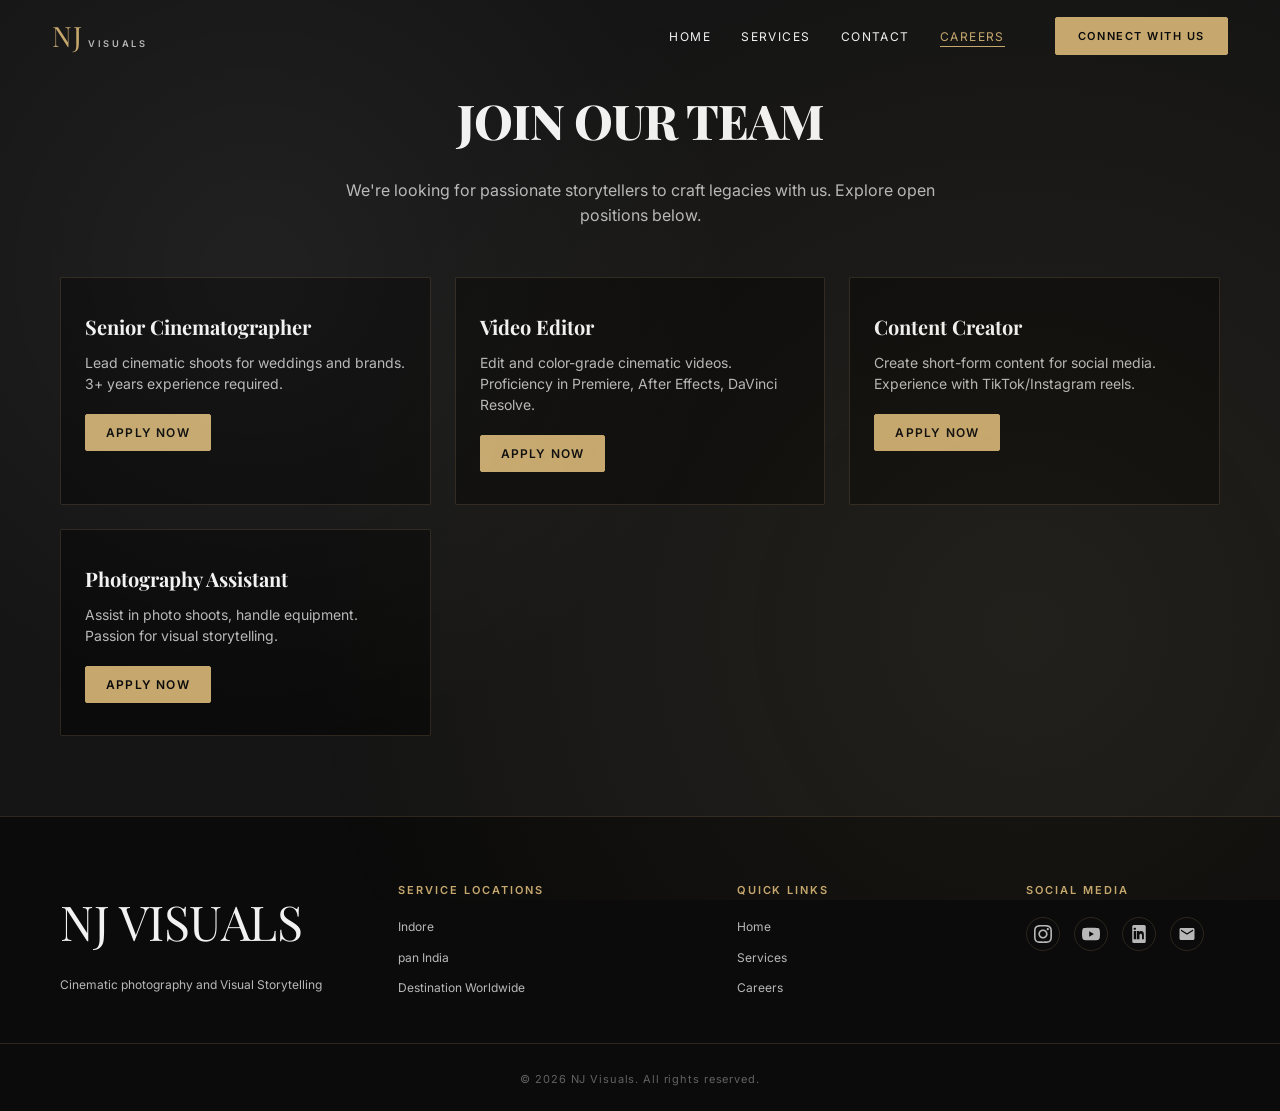
<file: careers.html>
<!DOCTYPE html>
<html lang="en">
<head>
  <meta charset="UTF-8"/>
  <meta name="viewport" content="width=device-width, initial-scale=1.0"/>
  <title>Careers — NJ Visuals</title>
  <meta name="description" content="Join NJ Visuals team. Explore career opportunities in cinematography and visual storytelling."/>
  <link rel="preconnect" href="https://fonts.googleapis.com"/>
  <link rel="preconnect" href="https://fonts.gstatic.com" crossorigin/>
  <link href="https://fonts.googleapis.com/css2?family=Playfair+Display:ital,wght@0,400;0,600;0,700;0,800;0,900;1,400&family=Inter:wght@300;400;500;600&display=swap" rel="stylesheet"/>
  <link rel="stylesheet" href="style.css"/>
</head>
<body>

  <!-- ================================================
       NAVBAR
  ================================================ -->
  <nav class="navbar" id="navbar">
    <a href="index.html" class="nav-logo">
      <span class="logo-nj">NJ</span><span class="logo-tag">VISUALS</span>
    </a>
    <ul class="nav-links">
      <li><a href="index.html#home"      class="nav-link">Home</a></li>
      <li><a href="index.html#method"    class="nav-link">Services</a></li>
      <li><a href="index.html#contact"   class="nav-link">Contact</a></li>
      <li><a href="careers.html"         class="nav-link active">Careers</a></li>
    </ul>
    <a href="index.html#contact" class="btn-nav-cta">Connect with Us</a>
    <button class="hamburger" id="hamburger" aria-label="Toggle menu" aria-expanded="false">
      <span></span><span></span><span></span>
    </button>
  </nav>

  <!-- Mobile drawer -->
  <div class="mobile-nav" id="mobileNav">
    <ul>
      <li><a href="index.html#home"      class="nav-link">Home</a></li>
      <li><a href="index.html#method"    class="nav-link">Services</a></li>
      <li><a href="index.html#contact"   class="nav-link">Contact</a></li>
      <li><a href="careers.html"         class="nav-link">Careers</a></li>
    </ul>
    <a href="index.html#contact" class="btn-primary">Connect with Us</a>
  </div>

  <!-- ================================================
       CAREERS PAGE
  ================================================ -->
  <section class="careers-section">
    <div class="careers-wrap">
      <h1 class="careers-heading">JOIN OUR TEAM</h1>
      <p class="careers-intro">We're looking for passionate storytellers to craft legacies with us. Explore open positions below.</p>

      <div class="jobs-list">
        <!-- Job 1 -->
        <div class="job-card">
          <h3 class="job-title">Senior Cinematographer</h3>
          <p class="job-desc">Lead cinematic shoots for weddings and brands. 3+ years experience required.</p>
          <button class="btn-job-apply" data-job="Senior Cinematographer">Apply Now</button>
        </div>
        <!-- Job 2 -->
        <div class="job-card">
          <h3 class="job-title">Video Editor</h3>
          <p class="job-desc">Edit and color-grade cinematic videos. Proficiency in Premiere, After Effects, DaVinci Resolve.</p>
          <button class="btn-job-apply" data-job="Video Editor">Apply Now</button>
        </div>
        <!-- Job 3 -->
        <div class="job-card">
          <h3 class="job-title">Content Creator</h3>
          <p class="job-desc">Create short-form content for social media. Experience with TikTok/Instagram reels.</p>
          <button class="btn-job-apply" data-job="Content Creator">Apply Now</button>
        </div>
        <!-- Job 4 -->
        <div class="job-card">
          <h3 class="job-title">Photography Assistant</h3>
          <p class="job-desc">Assist in photo shoots, handle equipment. Passion for visual storytelling.</p>
          <button class="btn-job-apply" data-job="Photography Assistant">Apply Now</button>
        </div>
      </div>
    </div>
  </section>

  

  <!-- ================================================
       APPLICATION MODAL
       IDs match backend.js initApplicationModal()
  ================================================ -->
  <div class="apply-modal" id="applyModal" hidden>
    <div class="apply-modal-bg" id="applyModalBg"></div>
    <div class="apply-modal-box">
      <button class="apply-modal-close" id="applyModalClose" aria-label="Close">
        <svg viewBox="0 0 24 24" fill="none" stroke="currentColor" stroke-width="2" width="22" height="22">
          <line x1="18" y1="6" x2="6" y2="18"/><line x1="6" y1="6" x2="18" y2="18"/>
        </svg>
      </button>
      <div class="apply-modal-body">
        <h2>Apply for <span id="jobTitle"></span></h2>

        <form id="applyForm" novalidate>
          <div class="form-group">
            <label for="appFullName">Full Name *</label>
            <input type="text" id="appFullName" name="fullName" required placeholder="Your full name"/>
          </div>
          <div class="form-group">
            <label for="appEmail">Email *</label>
            <input type="email" id="appEmail" name="email" required placeholder="you@email.com"/>
          </div>
          <div class="form-group">
            <label for="appPhone">Phone Number *</label>
            <input type="tel" id="appPhone" name="phone" required placeholder="+91 12345 67890"/>
          </div>
          <div class="form-group">
            <label for="appResume">Resume (optional — PDF/DOC)</label>
            <!-- File can't be sent to Apps Script; we send the filename only -->
            <input type="file" id="appResume" name="resume" accept=".pdf,.doc,.docx"/>
          </div>
          <div class="form-group">
            <label>Do you have camera setup? *</label>
            <div class="radio-group">
              <label><input type="radio" name="appCamera" value="Yes"/> Yes, I have</label>
              <label><input type="radio" name="appCamera" value="No"/>  No, I don't have</label>
            </div>
          </div>

          <!-- Feedback message shown here -->
          <div id="applyFeedback" class="booking-feedback" aria-live="polite"></div>

          <button type="submit" class="btn-submit">Submit Application</button>
        </form>

        <div id="thankYou" class="thank-you" hidden>
          <h3>Thank you for applying!</h3>
          <p>We'll review your application and get back to you soon.</p>
        </div>
      </div>
    </div>
  </div>
  
  <!-- ================================================
       FOOTER
  ================================================ -->
  <footer class="footer" id="footer">
    <div class="footer-inner">

      <!-- Brand -->
      <div class="footer-brand">
        <div class="footer-logo">NJ VISUALS</div>
        <p class="footer-tagline">
          Cinematic photography and  Visual Storytelling
        </p>
      </div>

      <!-- Service Locations -->
      <div class="footer-col">
        <h4 class="footer-h">Service Locations</h4>
        <ul class="footer-list">
          <li>Indore</li>
          <li>pan India</li>
          <li>Destination Worldwide</li>
        </ul>
      </div>

      <!-- Quick Links -->
      <div class="footer-col">
        <h4 class="footer-h">Quick Links</h4>
        <ul class="footer-list">
          <li><a href="#home">Home</a></li>
          <li><a href="#method">Services</a></li>
          <li><a href="Careers.html">Careers</a></li>
        </ul>
      </div>

      <!-- Social -->
      <div class="footer-col">
        <h4 class="footer-h">Social Media</h4>
        <div class="footer-socials">
          <a href="https://www.instagram.com/njvisualstudio?igsh=MTd2dzh4eDl2NDM3dQ==" aria-label="Instagram" target="_blank" rel="noopener noreferrer">
            <svg viewBox="0 0 24 24" fill="currentColor" width="18" height="18"><path d="M12 2.163c3.204 0 3.584.012 4.85.07 3.252.148 4.771 1.691 4.919 4.919.058 1.265.069 1.645.069 4.849 0 3.205-.012 3.584-.069 4.849-.149 3.225-1.664 4.771-4.919 4.919-1.266.058-1.644.07-4.85.07-3.204 0-3.584-.012-4.849-.07-3.26-.149-4.771-1.699-4.919-4.92-.058-1.265-.07-1.644-.07-4.849 0-3.204.013-3.583.07-4.849.149-3.227 1.664-4.771 4.919-4.919 1.266-.057 1.645-.069 4.849-.069zm0-2.163c-3.259 0-3.667.014-4.947.072-4.358.2-6.78 2.618-6.98 6.98-.059 1.281-.073 1.689-.073 4.948 0 3.259.014 3.668.072 4.948.2 4.358 2.618 6.78 6.98 6.98 1.281.058 1.689.072 4.948.072 3.259 0 3.668-.014 4.948-.072 4.354-.2 6.782-2.618 6.979-6.98.059-1.28.073-1.689.073-4.948 0-3.259-.014-3.667-.072-4.947-.196-4.354-2.617-6.78-6.979-6.98-1.281-.059-1.69-.073-4.949-.073zm0 5.838c-3.403 0-6.162 2.759-6.162 6.162s2.759 6.163 6.162 6.163 6.162-2.759 6.162-6.163c0-3.403-2.759-6.162-6.162-6.162zm0 10.162c-2.209 0-4-1.79-4-4 0-2.209 1.791-4 4-4s4 1.791 4 4c0 2.21-1.791 4-4 4zm6.406-11.845c-.796 0-1.441.645-1.441 1.44s.645 1.44 1.441 1.44c.795 0 1.439-.645 1.439-1.44s-.644-1.44-1.439-1.44z"/></svg>
          </a>
          <a href="https://www.youtube.com/@njvishualstudio" aria-label="YouTube" target="_blank" rel="noopener noreferrer">
            <svg viewBox="0 0 24 24" fill="currentColor" width="18" height="18"><path d="M23.495 6.205a3.007 3.007 0 0 0-2.088-2.088c-1.87-.501-9.396-.501-9.396-.501s-7.507-.01-9.396.501A3.007 3.007 0 0 0 .527 6.205a31.247 31.247 0 0 0-.522 5.805 31.247 31.247 0 0 0 .522 5.783 3.007 3.007 0 0 0 2.088 2.088c1.868.502 9.396.502 9.396.502s7.506 0 9.396-.502a3.007 3.007 0 0 0 2.088-2.088 31.247 31.247 0 0 0 .5-5.783 31.247 31.247 0 0 0-.5-5.805zM9.609 15.601V8.408l6.264 3.602z"/></svg>
          </a>
          <a href="#" aria-label="linkedin">
            <svg viewBox="0 0 24 24" fill="currentColor" width="18" height="18"><path d = "M19 0H5a2 2 0 0 0-2 2v20a2 2 0 0 0 2 2h14a2 2 0 0 0 2-2V2a2 2 0 0 0-2-2zM8 19H5V8h3v11zM6.5 6.7c-1 0-1.8-.7-1.8-1.6 0-.9.8-1.6 1.8-1.6.9 0 1.6.7 1.6 1.6 0 .9-.7 1.6-1.6 1.6zM19 19h-3v-5.3c0-1.3-.6-2.1-1.7-2.1-1 0-1.7.8-1.7 2v5.4H9V8h3v1.4c.4-.7 1.3-1.5 2.8-1.5 2.1 0 3.7 1.4 3.7 4.3V19z"/></svg>
          </a>
          <a href="https://mail.google.com/mail/?view=cm&fs=1&to=hello.njvisuals@gmail.com" aria-label="Email" target="_blank" rel="noopener noreferrer">
            <svg viewBox="0 0 24 24" fill="currentColor" width="18" height="18"><path d="M20 4H4c-1.1 0-1.99.9-1.99 2L2 18c0 1.1.9 2 2 2h16c1.1 0 2-.9 2-2V6c0-1.1-.9-2-2-2zm0 4l-8 5-8-5V6l8 5 8-5v2z" fill="currentColor"/></svg>
          </a>
        </div>
      </div>

    </div>

    <div class="footer-bottom">
      <span class="footer-copy">© <span id="footerYear"></span> NJ Visuals. All rights reserved.</span>
    </div>
  </footer>


  <!-- backend.js handles everything: navbar, cursor, footer year, AND the apply modal -->
  <script src="backend.js"></script>

</body>
</html>
</file>
<file: style.css>
/* ============================================================
   NJ VISUALS — style.css  |  Exact design replica
   ============================================================ */

@import url('https://fonts.googleapis.com/css2?family=Playfair+Display:ital,wght@0,400;0,600;0,700;0,800;0,900;1,400&family=Inter:wght@300;400;500;600&display=swap');

/* ── Variables ── */
:root {
  --bg:         #0B0B0B;
  --bg2:        #151515;
  --bg3:        #111111;
  --light:      #F5F0E8;   /* legacy section bg */
  --text:       #F2F2F2;
  --text-dim:   #B8B8B8;
  --text-dark:  #1a1a1a;   /* text on light bg */
  --gold:       #C6A86E;
  --gold-h:     #D8BB82;
  --gold-dim:   rgba(198,168,110,.20);
  --border:     rgba(198,168,110,.18);

  --fh:  'Playfair Display', Georgia, serif;
  --fb:  'Inter', system-ui, sans-serif;

  --nav-h: 72px;
  --r:     2px;
  --ease:  .38s cubic-bezier(.25,.46,.45,.94);
  --mw:    1300px;

  /* Glass system */
--glass-bg: rgba(255,255,255,0.04);
--glass-border: rgba(255,255,255,0.08);
--glass-blur: blur(18px);
--glass-highlight: rgba(255,255,255,0.06);

/* MOTION SYSTEM */
--ease-out: cubic-bezier(.22,1,.36,1);
--ease-smooth: cubic-bezier(.25,.46,.45,.94);
--ease-bounce: cubic-bezier(.34,1.56,.64,1);

--dur-fast: 180ms;
--dur-med: 320ms;
--dur-slow: 600ms;

}

/* ── Reset ── */
*,*::before,*::after{box-sizing:border-box;margin:0;padding:0}
html{scroll-behavior:smooth}
body{
  background:var(--bg);
  color:var(--text);
  font-family:var(--fb);
  font-size:15px;
  font-weight:400;
  line-height:1.7;
  overflow-x:hidden;
  -webkit-font-smoothing:antialiased;
  position:relative;

}

/* === GLOBAL LIGHT SYSTEM === */
body::before{
  content:"";
  position:fixed;
  inset:0;
  pointer-events:none;
  z-index:0;

  background:
    radial-gradient(circle at 20% 30%, rgba(255,255,255,0.05), transparent 40%),
    radial-gradient(circle at 80% 70%, rgba(198,168,110,0.08), transparent 60%);
}

/* === NOISE TEXTURE === */
body::after{
  content:"";
  position:fixed;
  inset:0;
  pointer-events:none;
  opacity:.04;
  mix-blend-mode:overlay;
  background-image:url("https://www.transparenttextures.com/patterns/asfalt-light.png");
}


img{display:block;width:100%;height:100%;object-fit:cover}
a{color:inherit;text-decoration:none}
ul{list-style:none}
button{cursor:pointer;border:none;background:none;font-family:inherit;color:inherit}

/* ── Scroll reveal ── */
.reveal{opacity:0;transform:translateY(40px) scale(.98); filter:blur(6px);transition:opacity var(--dur-slow),transform var(--dur-slow) , filter var(--dur-slow) var(--ease-out);}
.reveal.visible{opacity:1;transform:translateY(0) scale(1); filter:blur(0);}
.reveal-delay-1{transition-delay: 80ms;}
.reveal-delay-2{transition-delay: 160ms;}
.reveal-delay-3{transition-delay: 240ms;}
.reveal-delay-4{transition-delay: 320ms;}

@keyframes fadeUp{from{opacity:0;transform:translateY(28px)}to{opacity:1;transform:translateY(0)}}

/* ─── IMPROVING MOBILE TEXT RENDERING ─── */
@supports (font-size: clamp(1px, 1vw, 100px)) {
  body { font-size: clamp(14px, 2.1vw, 16px); }
}

/* ============================================================
   LOADER — Premium pulse animation (mobile-safe)
   ============================================================ */

/* PREMIUM GLASS EFFECT */
.glass {
  background: linear-gradient(
    145deg,
    rgba(255,255,255,0.06),
    rgba(255,255,255,0.02)
  );
  backdrop-filter: blur(20px) saturate(140%);
  -webkit-backdrop-filter: blur(20px) saturate(140%);
  border: 1px solid rgba(255,255,255,0.08);
  box-shadow:
    inset 0 1px 0 rgba(255,255,255,0.08),
    0 20px 50px rgba(0,0,0,0.5);
}
.glass::before {
  content:"";
  position:absolute;
  inset:0;
  background:linear-gradient(
    120deg,
    transparent 30%,
    rgba(255,255,255,0.25),
    transparent 70%
  );
  opacity:0;
  transition:opacity .4s ease;
  pointer-events:none;
}

.glass:hover::before {
  opacity:0.6;
}

.loader{
  position:fixed;top:0;left:0;right:0;bottom:0;
  z-index:9999;
  background:var(--bg);
  display:flex;justify-content:center;align-items:center;
  transition:opacity .5s ease,visibility .5s ease;
  opacity:1;visibility:visible;
}
.loader.hidden{opacity:0;visibility:hidden;pointer-events:none}
.loader-container{width:100%;display:flex;justify-content:center;align-items:center;padding:20px}
.loader-logo{
  width:clamp(120px,25vw,200px);
  height:auto;
  max-width:90%;
  position:relative;
  animation:pulse 2s infinite ease-in-out;
}
@keyframes pulse{
  0%{opacity:0.5;transform:scale(0.98)}
  50%{opacity:1;transform:scale(1)}
  100%{opacity:0.5;transform:scale(0.98)}
}

/* ============================================================
   NAVBAR
   ============================================================ */
.navbar{
  position:fixed;top:0;left:0;right:0;z-index:1000;
  height:var(--nav-h);
  display:flex;align-items:center;
  padding:0 52px;gap:36px;
  background:transparent;
  transition:background .4s ease,box-shadow .4s ease;
}
.navbar.scrolled{background:var(--bg);box-shadow:0 1px 0 var(--border)}

.nav-logo{display:flex;align-items:baseline;gap:5px;flex-shrink:0}
.logo-nj{font-family:var(--fh);font-size:1.75rem;font: weight 1000;color:var(--gold);letter-spacing:.04em;line-height:2}
.logo-tag{font-family:var(--fb);font-size:.58rem;font-weight:600;letter-spacing:.28em;color:var(--text-dim);text-transform:uppercase;padding-bottom:2px}

.nav-links{display:flex;align-items:center;gap:30px;margin-left:auto}
.nav-link{font-family:var(--fb);font-size:12px;font-weight:400;letter-spacing:.12em;text-transform:uppercase;color:var(--text);position:relative;transition:color var(--ease)}
.nav-link::after{content:'';position:absolute;bottom:-3px;left:0;width:0;height:1px;background:var(--gold);transition:width var(--ease)}
.nav-link:hover,.nav-link.active{color:var(--gold)}
.nav-link:hover::after,.nav-link.active::after{width:100%}

.btn-nav-cta{
  margin-left:14px;padding:9px 22px;
  background:var(--gold);color:var(--bg);
  font-family:var(--fb);font-size:11px;font-weight:600;letter-spacing:.14em;text-transform:uppercase;
  border-radius:var(--r);border:1px solid var(--gold);
  transition:background var(--ease),transform var(--ease);
}
.btn-nav-cta:hover{background:var(--gold-h);transform:translateY(-1px)}

/* Hamburger */
.hamburger{display:none;flex-direction:column;gap:5px;margin-left:auto;padding:5px}
.hamburger span{display:block;width:22px;height:1.5px;background:var(--text);transition:transform .3s,opacity .3s}
.hamburger.open span:nth-child(1){transform:translateY(6.5px) rotate(45deg)}
.hamburger.open span:nth-child(2){opacity:0}
.hamburger.open span:nth-child(3){transform:translateY(-6.5px) rotate(-45deg)}

.mobile-nav{
  display:none;position:fixed;top:var(--nav-h);left:0;right:0;
  background:var(--bg);border-top:1px solid var(--border);
  padding:32px 36px 40px;z-index:999;
  flex-direction:column;gap:24px;
  opacity:0;transform:translateY(-6px);
  transition:opacity .3s,transform .3s;
}
.mobile-nav.open{display:flex;opacity:1;transform:translateY(0)}
.mobile-nav .nav-link{font-size:.9rem}
.mobile-nav .btn-primary{align-self:flex-start;margin-top:8px}

/* ============================================================
   BUTTONS (shared)
   ============================================================ */
.btn-primary{
  display:inline-block;padding:13px 32px;
  background: linear-gradient(
  145deg,
  #D8BB82,
  #C6A86E
);
box-shadow:
  inset 0 1px 0 rgba(255,255,255,0.3),
  0 10px 30px rgba(198,168,110,0.3);
  font-family:var(--fb);font-size:11px;font-weight:600;letter-spacing:.14em;text-transform:uppercase;
  border-radius:var(--r);border:1px solid var(--gold);
  transition:background var(--ease),transform var(--ease);
}
.btn-primary:hover{background:var(--gold-h);transform:translateY(-2px)}

/* ============================================================
   HERO — Split two-panel
   ============================================================ */
.hero{
  position:relative;
  display:grid;
  grid-template-columns:1fr;
  grid-template-rows:1fr auto;
  min-height:100svh;
  background:var(--bg);
}

/* BACKGROUND IMAGE */
.hero-bg{
  position:relative;
  grid-column:1;grid-row:1;
  overflow:hidden;
  min-height:calc(100svh - 56px); /* minus stats bar */
}
.hero-img-bg{width:100%;height:100%;object-fit:cover;object-position:center}
.hero-overlay{
  position:absolute;inset:0;
  background: radial-gradient(
  circle at 60% 40%,
  rgba(198,168,110,0.12),
  transparent 60%
),
linear-gradient(
  110deg,
  rgba(11,11,11,.85),
  rgba(11,11,11,.4)
);
}

/* Hero text sits on top of background overlay */
.hero-content{
  position:absolute;inset:0;
  display:flex;flex-direction:column;justify-content:center;
  align-items:center;text-align:center;
  padding:var(--nav-h) 60px 80px 60px;
  z-index:2;
  animation:fadeUp .9s .15s both;
}
.hero-logo{margin-bottom:16px}
.hero-logo img{width:130px;height:auto;display:block;object-fit:contain}
.hero-title{
  font-family:var(--fh);
  font-size:clamp(36px,5.8vw,68px);
  font-weight:900;
  line-height:1.02;
  letter-spacing:-0.015em;
  text-shadow: 0 2px 10px rgba(198,168,110,0.2), 0 10px 40px rgba(198,168,110,0.15);
  color:var(--gold);
  text-transform:uppercase;
  margin-bottom:20px;
}
.hero-tagline{
  font-family:var(--fb);
  font-size:clamp(13px,1.2vw,16px);
  font-weight:400;
  color:var(--text-dim);
  line-height:1.65;
  margin-bottom:24px;
}
.hero-logo{
  display:block;
  margin: 0%;
  max-width:180px;
  height:auto;
}
.hero-body{
  font-family:var(--fb);
  font-size:13px;font-weight:400;
  color:var(--text-dim);
  line-height:1.7;
  margin-bottom:36px;
  max-width:480px;
}
.hero-btns{display:flex;gap:18px;flex-wrap:wrap;justify-content:center}
.hero-socials{display:flex;gap:14px;margin:14px auto 0;justify-content:center}
.hero-socials a{display:inline-flex;align-items:center;justify-content:center;width:38px;height:38px;border:1px solid var(--gold);border-radius:999px;color:var(--gold);transition:transform var(--ease),color var(--ease),border-color var(--ease)}
.hero-socials a:hover{color:var(--bg);border-color:var(--gold);background:var(--gold);transform:translateY(-2px)}

/* Hero buttons — match design exactly */
.btn-hero-primary{
  display:inline-block;padding:12px 28px;
  background:var(--gold);color:var(--bg);
  font-family:var(--fb);font-size:11px;font-weight:600;
  letter-spacing:.14em;text-transform:uppercase;
  border-radius:var(--r);border:1px solid var(--gold);
  transition:background var(--ease),transform var(--ease);
}
.btn-hero-primary:hover{background:var(--gold-h);transform:translateY(-2px)}

.btn-hero-outline{
  display:inline-block;padding:12px 28px;
  background:transparent;color:var(--text);
  font-family:var(--fb);font-size:11px;font-weight:500;
  letter-spacing:.14em;text-transform:uppercase;
  border-radius:var(--r);border:1px solid rgba(242,242,242,.4);
  transition:border-color var(--ease),color var(--ease),transform var(--ease);
}
.btn-hero-outline:hover{border-color:var(--gold);color:var(--gold);transform:translateY(-2px)}

/* STATS BAR — full gold, full width */
.hero-stats{
  grid-column:1;grid-row:2;
  background:var(--gold);
  display:flex;align-items:center;justify-content:center;
  flex-wrap:wrap;gap:0;
  padding:14px 60px;
}
.stats-item{
  display:flex;align-items:baseline;gap:5px;
  padding:0 28px;
  font-family:var(--fb);
  font-size:12px;font-weight:400;
  color:var(--bg);
  letter-spacing:.08em;text-transform:uppercase;
  white-space:nowrap;
}
.stats-item strong{font-weight:700;font-size:14px;letter-spacing:.04em}
.stats-num{font-weight:700;font-size:14px}
.stats-sep{
  font-family:var(--fb);font-size:14px;font-weight:300;
  color:rgba(11,11,11,.4);
  padding:0 4px;
  flex-shrink:0;
}
.stats-highlight{
  font-family:var(--fb);font-size:12px;font-weight:700;
  color:var(--bg);letter-spacing:.1em;
  text-transform:uppercase;padding:0 28px;
  white-space:nowrap;
}

/* ============================================================
   CHOOSE YOUR LEGACY — Light background
   ============================================================ */
.legacy-section{
  background:var(--bg);
  padding:80px 60px 90px;
}
.legacy-wrap{max-width:var(--mw);margin:0 auto}

.legacy-heading{
  font-family:var(--fh);
  font-size:clamp(24px,3.2vw,38px);
  font-weight:800;
  color:var(--text);
  text-align:center;
  text-transform:uppercase;
  letter-spacing:-.01em;
  margin-bottom:48px;
}

.trusted-section {
  background: #0d0d0d;
  padding: 80px 20px;
  text-align: center;
}

.trusted-wrap h2 {
  font-family:var(--fh);
  color:var(--gold);
  font-size:clamp(34px, 6vw, 72px);
  line-height:1.1;
  letter-spacing:.004em;
  text-transform:uppercase;
  margin:0 auto;
  max-width:960px;
}

.why-nj-section {
  background: #0b0b0b;
  padding: 80px 20px 120px;
  text-align: center;
}

.why-nj-wrap {
  max-width: 960px;
  margin: 0 auto;
}

.why-rotator {
  position: relative;
  height: 96px;
  overflow: hidden;
  margin: 24px auto 0;
  width: min(100%, 920px);
}

.why-rotator-line {
  position: absolute;
  inset: 0;
  display: flex;
  align-items: center;
  justify-content: center;
  opacity: 0;
  transform: translateY(100%);
  transition: transform .45s ease, opacity .45s ease;
  font-family:var(--fh);
  font-size:clamp(24px, 6vw, 50px);
  line-height:1.1;
  color: var(--text);
  letter-spacing: 0.015em;
  text-transform: uppercase;
}

.why-rotator-line.visible {
  opacity: 1;
  transform: translateY(0);
}

.why-rotator-line.exit {
  opacity: 0;
  transform: translateY(-100%);
}

.services-section {
  background: #0d0d0d;
}

.services-wrap {
  max-width: 1200px;
  margin: 0 auto;
  display: flex;
  flex-direction: column;
  gap: 24px;
}

.service-row {
  display: flex;
  align-items: center;
  gap: 0;
  padding: 48px 40px 48px 32px;
  border-bottom: 1px solid rgba(255,255,255,0.1);
  position: relative;
  min-height: 220px;
}
.service-row:last-child { border-bottom: none; }

/* Number */
.service-num {
  font-family: 'Bebas Neue', sans-serif; /* or your display font */
  font-size: 13px;
  letter-spacing: 2px;
  color: rgba(255,255,255,0.3);
  min-width: 32px;
  align-self: flex-start;
  padding-top: 4px;
}

/* Text block */
.service-content {
  flex: 1;
  padding: 0 32px 0 16px;
  display: flex;
  flex-direction: column;
  justify-content: space-between;
  gap: 24px;
}

.service-title {
  font-family: 'Bebas Neue', sans-serif;
  font-size: clamp(22px, 3vw, 38px);
  color: #ffffff;
  letter-spacing: 2px;
  line-height: 1.1;
  margin: 0 0 10px;
}

.service-desc {
  font-size: 11px;
  font-weight: 300;
  color: rgba(255,255,255,0.45);
  letter-spacing: 1.5px;
  text-transform: uppercase;
  line-height: 1.7;
  margin: 0 0 18px;
}

.service-icons {
  display: flex;
  gap: 12px;
  margin-bottom: 0;
}

.service-icon {
  width: 30px;
  height: 30px;
  border: 1px solid rgba(255,255,255,0.2);
  border-radius: 50%;
  display: flex;
  align-items: center;
  justify-content: center;
}

.service-icon svg {
  width: 14px;
  height: 14px;
  stroke: rgba(255,255,255,0.45);
  fill: none;
  stroke-width: 1.5;
  stroke-linecap: round;
  stroke-linejoin: round;
}

/* CTA */
.service-cta {
  display: inline-flex;
  align-items: center;
  gap: 10px;
  border: 1px solid rgba(255,255,255,0.3);
  color: #fff;
  text-decoration: none;
  font-size: 10px;
  font-weight: 600;
  letter-spacing: 2.5px;
  text-transform: uppercase;
  padding: 10px 22px;
  align-self: flex-start;
  transition: background 0.3s, color 0.3s, border-color 0.3s;
}

.service-cta .arrow { transition: transform 0.3s; }
.service-cta:hover { background: #fff; color: #0d0d0d; border-color: #fff; }
.service-cta:hover .arrow { transform: translateX(5px); }

/* Photo mosaic */
.service-photos {
  width: 470px;
  flex-shrink: 0;
  display: grid;
  grid-template-columns: repeat(4, 2fr);
  grid-template-rows: repeat(3, 2fr);
  gap: 1px;
  height: 300px;
}

.photo-slot {
  border-radius: 6px;
  overflow: hidden;
  background: #1a1a1a;
  box-shadow: 0 4px 14px rgba(0,0,0,.25);
  transition: transform .35s ease, box-shadow .35s ease;
}

.photo-slot:first-child {
  grid-column: 1 / span 2;
  grid-row: 1 / span 2;
}

.photo-slot:hover { transform: translateY(-4px) scale(1.01); box-shadow: 0 8px 20px rgba(0,0,0,.35); }

.photo-slot img {
  width: 100%;
  height: 100%;
  object-fit: cover;
  filter: brightness(0.85);
  transition: transform .6s ease;
}

.photo-slot:hover img { transform: scale(1.08); }

/* ============================================================
   PORTFOLIO — Dark, filter tabs + grid
   ============================================================ */
.portfolio-section{
  background:var(--bg2);
  padding:72px 60px 80px;
}
.portfolio-wrap{max-width:var(--mw);margin:0 auto}

/* Filter tabs */
.port-filters{
  display:flex;align-items:center;justify-content:center;
  gap:0;margin-bottom:36px;
}
.port-filter{
  font-family:var(--fb);font-size:12px;font-weight:500;
  letter-spacing:.16em;text-transform:uppercase;
  color:var(--text-dim);
  padding:8px 20px;
  position:relative;
  transition:color var(--ease);
}
.port-filter:hover{color:var(--text)}
.port-filter.active{color:var(--text);font-weight:600}
.port-filter-sep{
  font-family:var(--fb);font-size:13px;
  color:rgba(184,184,184,.35);
  pointer-events:none;user-select:none;
}

/* Grid — exact asymmetric layout from design:
   3 columns, left col tall, right 2 cols in 3 rows */
.port-grid{
  display:grid;
  grid-template-columns:1fr 1fr 1fr;
  grid-template-rows:260px 220px 220px;
  gap:8px;
}

/* Item 1 spans full left column height (rows 1-3) */
.port-item:nth-child(1){ grid-column:1; grid-row:1/4; }
/* Items 2-7 fill remaining 2 cols × 3 rows */
.port-item:nth-child(2){ grid-column:2; grid-row:1; }
.port-item:nth-child(3){ grid-column:3; grid-row:1; }
.port-item:nth-child(4){ grid-column:2; grid-row:2; }
.port-item:nth-child(5){ grid-column:3; grid-row:2; }
.port-item:nth-child(6){ grid-column:2; grid-row:3; }
.port-item:nth-child(7){ grid-column:3; grid-row:3; }

.port-item{
  position:relative;
  border-radius:var(--r);
  overflow:hidden;
  cursor:pointer;
  background:var(--glass-bg);
  backdrop-filter: blur(12px);
}
.port-item img{
  object-fit:cover;
  filter: contrast(1.05) brightness(0.95);
  transition: transform .7s ease, filter .7s ease;
}

.port-item:hover img{
  transform: scale(1.08);
  filter: contrast(1.1) brightness(1);
}

.port-item::after{
  background:linear-gradient(to top,rgba(11,11,11,.85),transparent),
             linear-gradient(circle at 60% 40%,rgba(255,255,255,.0.12),transparent 60%);
  transition:opacity var(--ease);
}
.port-item:hover::after{opacity:1;}

.port-overlay{
  position:absolute;bottom:0;left:0;right:0;
  z-index:2;padding:16px 16px 18px;
}
.port-info h4{
  font-family:var(--fh);font-size:.9rem;font-weight:600;
  color:var(--text);margin-bottom:4px;
}
.port-info p{
  font-family:var(--fb);font-size:11px;font-weight:400;
  color:var(--text-dim);line-height:1.5;
}
.port-label-tag{
  font-family:var(--fb);font-size:11px;font-weight:500;
  color:var(--text);background:rgba(11,11,11,.6);
  display:inline-block;padding:4px 8px;border-radius:2px;
  line-height:1.4;
}

.port-item.hidden{display:none}

/* ============================================================
   REVIEWS / VIDEO TESTIMONIALS + NJ METHOD
   ============================================================ */
.reviews-section{
  background:var(--bg);
  padding:72px 60px 80px;
}
.reviews-wrap{max-width:var(--mw);margin:0 auto}

/* Circular thumbnails row */
.vt-row{
  display:flex;align-items:center;justify-content:center;
  gap:20px;margin-bottom:60px;
}
.vt-thumb{
  position:relative;
  width:100px;height:100px;
  border-radius:50%;overflow:hidden;
  border:2px solid var(--border);
  flex-shrink:0;
  transition:border-color var(--ease),transform var(--ease);
}
.vt-thumb img{width:100%;height:100%;object-fit:cover;transition:transform .5s ease}
.vt-thumb:hover{border-color:var(--gold);transform:scale(1.06)}
.vt-thumb:hover img{transform:scale(1.08)}
.vt-thumb.vt-large{width:120px;height:120px}

.vt-play-icon{
  position:absolute;inset:0;
  display:flex;align-items:center;justify-content:center;
  background:rgba(11,11,11,.45);
  color:var(--gold);
  transition:background var(--ease);
}
.vt-thumb:hover .vt-play-icon{background:rgba(11,11,11,.60)}

/* Two columns below thumbnails */
.reviews-cols{
  display:grid;
  grid-template-columns:1fr 1fr;
  gap:64px;
  align-items:start;
}

/* LEFT: Hindi quote + headline + review quote */

.hindi-quote{
  font-family:var(--fh);
  font-size:clamp(16px,1.8vw,22px);
  font-weight:400;font-style:italic;
  color:var(--gold);
  margin-bottom:14px;
  line-height:1.4;
}
.reviews-headline{
  font-family:var(--fh);
  font-size:clamp(26px,3.5vw,42px);
  font-weight:900;
  color:var(--text);
  text-transform:uppercase;
  letter-spacing:-.02em;
  line-height:1.05;
  margin-bottom:24px;
}
.reviews-quote{
  font-family:var(--fh);
  font-size:clamp(14px,1.6vw,20px);
  font-weight:400;font-style:italic;
  color:var(--text);
  line-height:1.6;
  quotes:none;
  border-left:2px solid var(--gold);
  padding-left:18px;
}

/* RIGHT: NJ Method */
.reviews-right{
  background:var(--bg2);
  border:1px solid var(--border);
  border-radius:var(--r);
  padding:36px 32px 40px;
}
.method-label{
  font-family:var(--fb);font-size:13px;font-weight:400;
  color:var(--text-dim);
  line-height:1.6;
  margin-bottom:28px;
  border-bottom:1px solid var(--border);
  padding-bottom:20px;
}
.method-label strong{
  font-weight:600;color:var(--text);
}
.method-row{
  display:grid;
  grid-template-columns:repeat(4,1fr);
  gap:16px;
}
.method-step{
  display:flex;flex-direction:column;gap:6px;
}
.method-step-title{
  font-family:var(--fb);font-size:11px;font-weight:700;
  letter-spacing:.18em;text-transform:uppercase;
  color:var(--text);
  display:block;
}
.method-step-desc{
  font-family:var(--fb);font-size:11px;font-weight:400;
  color:var(--text-dim);
  display:block;line-height:1.5;
}


/* ============================================================
   AI MODIFICATIONs
   ============================================================ */


/* FILM GRAIN TEXTURE */
.texture-noise::after{
  content:"";
  position:absolute;
  inset:0;
  background-image:url("https://www.transparenttextures.com/patterns/asfalt-light.png");
  opacity:0.05;
  pointer-events:none;
  mix-blend-mode:overlay;
}

.depth-1 { box-shadow: 0 4px 12px rgba(0,0,0,.25); }
.depth-2 { box-shadow: 0 10px 30px rgba(0,0,0,.35); }
.depth-3 { box-shadow: 0 20px 60px rgba(0,0,0,.5); }



* {
  transition:
    background-color var(--dur-med) var(--ease-smooth),
    border-color var(--dur-med) var(--ease-smooth),
    transform var(--dur-med) var(--ease-out),
    opacity var(--dur-med) ease;
}

/* ============================================================
   CTA SECTION
   ============================================================ */
.cta-section{
  position:relative;
  padding:120px 60px;
  display:flex;align-items:center;justify-content:center;
  overflow:hidden;
  background:var(--bg);
}
.cta-bg{position:absolute;inset:0}
.cta-bg img{opacity:.35}
.cta-overlay{position:absolute;inset:0;background:rgba(11,11,11,.72)}

.cta-content{
  position:relative;z-index:2;
  text-align:center;
}
.cta-eyebrow{
  font-family:var(--fb);font-size:11px;font-weight:500;
  letter-spacing:.22em;text-transform:uppercase;
  color:var(--gold);margin-bottom:16px;display:block;
}
.cta-headline{
  font-family:var(--fh);
  font-size:clamp(32px,5.5vw,66px);
  font-weight:900;color:var(--gold);
  text-transform:uppercase;
  letter-spacing:-.02em;line-height:1.0;
  margin-bottom:14px;
}
.cta-sub{
  font-family:var(--fb);font-size:13px;font-weight:400;
  color:var(--text-dim);letter-spacing:.08em;
  margin-bottom:36px;display:block;
}
.cta-btns{
  display:grid;
  grid-template-columns:repeat(2, minmax(0,1fr));
  gap:16px;
  width:min(640px,100%);
  margin:0 auto 9px;
}
.btn-cta,
.btn-whatsapp{
  width:100%;
  display:inline-flex;
  align-items:center;
  justify-content:center;
  gap:10px;
  padding:13px 24px;
  font-family:var(--fb);
  font-size:11px;
  font-weight:700;
  letter-spacing:.12em;
  text-transform:uppercase;
  border-radius:var(--r);
  border:1px solid transparent;
  transition:background var(--ease),transform var(--ease),filter var(--ease),border-color var(--ease);
}
.btn-cta{
  background:var(--gold);
  color:var(--bg);
  border-color:var(--gold);
}
.btn-cta:hover{background:var(--gold-h);transform:translateY(-2px)}
.btn-whatsapp{
  background:#F8FBF6;
  color:#179F4B;
  border-color:rgba(23,159,75,.15);
}
.btn-whatsapp:hover{background:#eff7ef;transform:translateY(-2px);filter:brightness(1.01)}
.btn-whatsapp svg{display:block;width:18px;height:18px;fill:currentColor}
.cta-note{
  font-family:var(--fb);font-size:11px;font-weight:400;
  color:var(--text-dim);letter-spacing:.06em;display:block;
}

/* ============================================================
   FOOTER
   ============================================================ */
.footer{
  background:var(--bg);
  border-top:1px solid var(--border);
}
.footer-inner{
  max-width:var(--mw);margin:0 auto;
  padding:64px 60px 44px;
  display:grid;
  grid-template-columns:1.2fr 1.2fr 1fr 0.8fr;
  gap:48px;
}

/* Logo — matches "Rau" style from design: large serif */
.footer-logo{
  font-family:var(--fh);
  font-size:3rem;font-weight:400;
  color:var(--text);
  letter-spacing:-.01em;
  margin-bottom:12px;
}
.footer-tagline{
  font-family:var(--fb);font-size:12px;font-weight:400;
  color:var(--text-dim);line-height:1.75;
}

.footer-h{
  font-family:var(--fb);font-size:11px;font-weight:600;
  letter-spacing:.18em;text-transform:uppercase;
  color:var(--gold);margin-bottom:18px;
}
.footer-list{display:flex;flex-direction:column;gap:10px}
.footer-list li{font-family:var(--fb);font-size:12px;font-weight:400;color:var(--text-dim)}
.footer-list a{color:var(--text-dim);transition:color var(--ease)}
.footer-list a:hover{color:var(--gold)}

.footer-socials{display:flex;gap:14px;margin-top:4px}
.footer-socials a{
  display:flex;align-items:center;justify-content:center;
  width:34px;height:34px;
  border:1px solid var(--border);border-radius:50%;
  color:var(--text-dim);
  transition:border-color var(--ease),color var(--ease),transform var(--ease);
}
.footer-socials a:hover{border-color:var(--gold);color:var(--gold);transform:translateY(-2px)}

.footer-bottom{
  border-top:1px solid var(--border);
  padding:20px 60px;text-align:center;
}
.footer-copy{
  font-family:var(--fb);font-size:11px;font-weight:400;
  color:var(--text-dim);letter-spacing:.08em;opacity:.5;
}

/* ============================================================
   CAREERS PAGE
   ============================================================ */
.careers-section{
  background:var(--bg2);
  padding:80px 60px;
  min-height:70vh;
}
.careers-wrap{max-width:var(--mw);margin:0 auto;text-align:center}

.careers-heading{
  font-family:var(--fh);
  font-size:clamp(28px,4vw,48px);
  font-weight:800;
  color:var(--text);
  text-transform:uppercase;
  letter-spacing:-.02em;
  margin-bottom:16px;
}
.careers-intro{
  font-family:var(--fb);font-size:16px;font-weight:400;
  color:var(--text-dim);line-height:1.6;
  margin-bottom:48px;max-width:600px;margin-left:auto;margin-right:auto;
}

.jobs-list{
  display:grid;
  grid-template-columns:repeat(auto-fit,minmax(280px,1fr));
  gap:24px;
}
.job-card{
  background:var(--bg);
  border:1px solid var(--border);
  border-radius:var(--r);
  padding:32px 24px;
  text-align:left;
  transition:transform var(--ease),border-color var(--ease);
}
.job-card:hover{transform:translateY(-2px);border-color:var(--gold)}
.job-title{
  font-family:var(--fh);font-size:1.25rem;font-weight:700;
  color:var(--text);margin-bottom:8px;
}
.job-desc{
  font-family:var(--fb);font-size:14px;font-weight:400;
  color:var(--text-dim);line-height:1.5;margin-bottom:20px;
}
.btn-job-apply{
  background:var(--gold);color:var(--bg);
  font-family:var(--fb);font-size:12px;font-weight:600;
  letter-spacing:.1em;text-transform:uppercase;
  border:1px solid var(--gold);border-radius:var(--r);
  padding:10px 20px;
  transition:background var(--ease),transform var(--ease);
}
.btn-job-apply:hover{background:var(--gold-h);transform:translateY(-1px)}

/* ============================================================
   APPLICATION MODAL
   ============================================================ */
.apply-modal{position:fixed;inset:0;z-index:9000;display:flex;align-items:center;justify-content:center}
.apply-modal[hidden]{display:none}
.apply-modal-bg{position:absolute;inset:0;background:rgba(11,11,11,.92);backdrop-filter:blur(8px);cursor:pointer}
.apply-modal-box{position:relative;z-index:2;width:min(500px,90vw);background:var(--bg);border:1px solid var(--border);border-radius:var(--r);overflow:hidden}
.apply-modal-close{position:absolute;top:12px;right:12px;z-index:3;color:var(--text-dim);padding:6px;transition:color var(--ease)}
.apply-modal-close:hover{color:var(--gold)}
.apply-modal-body{padding:32px}

.apply-modal-body h2{
  font-family:var(--fh);font-size:1.5rem;font-weight:700;
  color:var(--text);margin-bottom:24px;text-align:center;
}
.form-group{margin-bottom:20px}
.form-group label{
  display:block;font-family:var(--fb);font-size:14px;font-weight:500;
  color:var(--text);margin-bottom:6px;
}
.form-group input[type="text"],
.form-group input[type="email"],
.form-group input[type="tel"],
.form-group input[type="file"]{
  width:100%;padding:10px 12px;
  background:var(--bg2);border:1px solid var(--border);
  border-radius:var(--r);color:var(--text);
  font-family:var(--fb);font-size:14px;
  transition:border-color var(--ease);
}
.form-group input:focus{border-color:var(--gold);outline:none}

.radio-group{display:flex;gap:16px;flex-wrap:wrap}
.radio-group label{
  display:flex;align-items:center;gap:6px;
  font-family:var(--fb);font-size:14px;font-weight:400;
  color:var(--text);cursor:pointer;
}
.radio-group input[type="radio"]{margin:0}

.btn-submit{
  width:100%;padding:12px;
  background:var(--gold);color:var(--bg);
  font-family:var(--fb);font-size:14px;font-weight:600;
  letter-spacing:.1em;text-transform:uppercase;
  border:1px solid var(--gold);border-radius:var(--r);
  transition:background var(--ease),transform var(--ease);
  margin-top:8px;
}
.btn-submit:hover{background:var(--gold-h);transform:translateY(-1px)}

.thank-you{text-align:center;padding:20px 0}
.thank-you h3{
  font-family:var(--fh);font-size:1.25rem;font-weight:700;
  color:var(--gold);margin-bottom:8px;
}
.thank-you p{
  font-family:var(--fb);font-size:14px;color:var(--text-dim);
}
.v-modal{position:fixed;inset:0;z-index:9000;display:flex;align-items:center;justify-content:center}
.v-modal[hidden]{display:none}
.v-modal-bg{position:absolute;inset:0;background:rgba(11,11,11,.92);backdrop-filter:blur(8px);cursor:pointer}
.v-modal-box{position:relative;z-index:2;width:min(820px,92vw);background:var(--bg2);border:1px solid var(--border);border-radius:var(--r);overflow:hidden}
.v-modal-close{position:absolute;top:12px;right:12px;z-index:3;color:var(--text-dim);padding:6px;transition:color var(--ease)}
.v-modal-close:hover{color:var(--gold)}
.v-modal-body{aspect-ratio:16/9;background:#000}
.v-modal-body iframe{width:100%;height:100%;border:none}

/* Image Lightbox Modal */
.image-modal{position:fixed;inset:0;z-index:9500;display:flex;align-items:center;justify-content:center}
.image-modal[hidden]{display:none}
.image-modal-bg{position:absolute;inset:0;background:rgba(11,11,11,.92);backdrop-filter:blur(8px);cursor:pointer}
.image-modal-box{position:relative;z-index:2;width:min(95vw,920px);max-height:min(90vh,90vw);background:transparent;border-radius:8px;overflow:hidden;display:flex;align-items:center;justify-content:center}
.image-modal-img{width:100%;height:auto;max-width:100%;max-height:90vh;object-fit:contain;display:block;border-radius:8px}
.image-modal-close{position:absolute;top:10px;right:10px;z-index:3;color:#fff;background:rgba(0,0,0,.45);border-radius:50%;width:34px;height:34px;display:flex;align-items:center;justify-content:center;font-size:18px;line-height:1;cursor:pointer;transition:transform .2s ease,color .2s ease}
.image-modal-close:hover{transform:scale(1.08);color:var(--gold)}

.booking-modal{position:fixed;inset:0;z-index:9100;display:flex;align-items:center;justify-content:center;animation:modalFadeIn .28s ease both}
.booking-modal[hidden]{display:none}
.booking-modal-bg{position:absolute;inset:0;background:rgba(0,0,0,.85);backdrop-filter:blur(6px);cursor:pointer}
.booking-modal-box{position:relative;z-index:2;width:min(560px,92vw);max-height:min(90vh,760px);background:#0b0b0b;border:1px solid #3a2c10;border-radius:12px;overflow:auto;box-shadow:0 14px 40px rgba(0,0,0,.55);animation:modalScaleIn .25s ease both}
.booking-modal-close{position:absolute;top:14px;right:14px;font-size:18px;font-weight:700;color:#ded3b8;background:rgba(255,255,255,.08);border-radius:50%;width:34px;height:34px;display:flex;align-items:center;justify-content:center;cursor:pointer;transition:transform .2s ease,color .2s ease}
.booking-modal-close:hover{transform:scale(1.08);color:#fff}
.booking-modal-content{padding:30px 24px 26px;color:#f2f0ea}
.booking-modal-content h2{font-family:var(--fh);font-size:1.48rem;margin-bottom:6px;color:#d4af37;letter-spacing:.02em}
.booking-modal-subtitle{font-size:13px;color:#ccc;margin-bottom:18px}
.booking-whatsapp-btn{width:100%;padding:13px 16px;background:#d4af37;color:#0b0b0b;border:none;border-radius:7px;font-family:var(--fb);font-weight:700;font-size:14px;text-transform:uppercase;letter-spacing:.05em;transition:transform .2s ease,filter .2s ease;cursor:pointer}
.booking-whatsapp-btn:hover{transform:translateY(-1px);filter:brightness(1.04)}
.booking-divider{margin:16px 0 14px;text-align:center;color:#ad9771;font-size:12px;font-weight:600;letter-spacing:.08em}
.booking-divider span{display:inline-block;padding:0 16px;background:#0b0b0b;position:relative;z-index:1}
.booking-divider::before{content:'';position:absolute;top:50%;left:14px;right:14px;height:1px;background:rgba(212,175,55,.28);transform:translateY(-50%);z-index:0}
.booking-form{display:grid;gap:12px}
.booking-field{display:flex;flex-direction:column;gap:6px;font-size:13px;color:#ccc}
.booking-field label{font-size:12px;color:#bbb}
.booking-field input,.booking-field select,.booking-field textarea{background:#111;border:1px solid #4c472c;border-radius:6px;color:#f5f0e8;padding:10px 11px;font-family:var(--fb);font-size:14px;outline:none;transition:border-color .2s ease,box-shadow .2s ease}
.booking-field input:focus,.booking-field select:focus,.booking-field textarea:focus{border-color:#d4af37;box-shadow:0 0 0 3px rgba(212,175,55,.18)}
.booking-message{min-height:80px}
.booking-feedback{min-height:22px;font-size:13px;margin-top:4px;color:#e0b96a}
.booking-feedback.error{color:#f19696}
.booking-feedback.success{color:#9fdb9f}
.booking-submit-btn{margin-top:6px;width:100%;padding:12px 14px;background:#d4af37;color:#070700;font-family:var(--fb);font-weight:700;font-size:13px;text-transform:uppercase;border-radius:6px;border:1px solid #b4943e;transition:transform .2s ease,filter .2s ease}
.booking-submit-btn:hover{transform:translateY(-1px) scale(0.96);filter:brightness(1.06)}

@keyframes modalFadeIn{from{opacity:0}to{opacity:1}}
@keyframes modalScaleIn{from{opacity:0;transform:scale(0.96)}to{opacity:1;transform:scale(1)}}




/* ============================================================
   RESPONSIVE — TABLET ≤ 1024px (iPad / Medium Screens)
   ============================================================ */
@media(max-width:1024px){
  .navbar{
    padding:0 28px;
    gap:20px;
  }
  .nav-links,.btn-nav-cta{display:none}
  .hamburger{display:flex}

  .hero{grid-template-columns:1fr}
  .hero-bg{min-height:100svh}
  .hero-content{
    padding:var(--nav-h) 36px 90px;
    gap:16px;
  }
  .hero-title{font-size:clamp(32px,5.2vw,56px)}
  .hero-tagline{font-size:clamp(13px,2vw,15px)}
  
  .hero-stats{
    grid-column:1;
    padding:14px 28px;
    flex-wrap:wrap;
    gap:8px;
    justify-content:flex-start;
  }
  .stats-item{padding:0 12px}
  .stats-sep{display:none}
  .stats-highlight{padding:0 12px}

  .legacy-section{padding:60px 36px 70px}
  .legacy-grid{grid-template-columns:1fr 1fr;gap:16px}
  .legacy-grid .legacy-card:nth-child(3){
    grid-column:1/3;
    max-width:400px;
    justify-self:center;
  }
  .legacy-heading{font-size:clamp(26px,3.5vw,36px)}

  .service-row{
    flex-direction:column;
    align-items:flex-start;
    padding:36px 32px;
    gap:20px;
  }
  .service-content{padding:0}
  .service-title{font-size:clamp(20px,2.8vw,32px)}
  .service-photos{
    width:100%;
    height:auto;
    grid-template-columns:repeat(3, minmax(0,1fr));
    grid-template-rows:auto auto;
  }

  .portfolio-section{padding:60px 36px 70px}
  .careers-section{padding:60px 36px}
  .jobs-list{grid-template-columns:1fr}
  .port-grid{
    grid-template-columns:1fr 1fr;
    grid-template-rows:repeat(4,200px);
  }
  .port-item:nth-child(1){grid-column:1;grid-row:1/3}
  .port-item:nth-child(2){grid-column:2;grid-row:1}
  .port-item:nth-child(3){grid-column:2;grid-row:2}
  .port-item:nth-child(4){grid-column:1;grid-row:3}
  .port-item:nth-child(5){grid-column:2;grid-row:3}
  .port-item:nth-child(6){grid-column:1;grid-row:4}
  .port-item:nth-child(7){grid-column:2;grid-row:4}

  .reviews-section{padding:60px 36px 70px}
  .vt-row{gap:16px}
  .vt-thumb{width:88px;height:88px}
  .reviews-cols{grid-template-columns:1fr;gap:36px}
  .hindi-quote{font-size:clamp(15px,2vw,20px)}
  .reviews-headline{font-size:clamp(26px,3vw,38px)}
  .reviews-quote{font-size:clamp(13px,1.8vw,18px)}
  .method-row{grid-template-columns:repeat(2,1fr)}
  .method-step-title{font-size:11px}
  .method-step-desc{font-size:11px}

  .cta-section{
    padding:90px 36px;
  }
  .cta-eyebrow{font-size:11px}
  .cta-headline{font-size:clamp(36px,4.5vw,56px)}
  .cta-sub{font-size:13px}
  .cta-btns{grid-template-columns:repeat(2,1fr)}

  .footer-inner{
    grid-template-columns:repeat(2,1fr);
    gap:40px;
    padding:52px 36px 36px;
  }
  .footer-logo{font-size:2.8rem}
  .footer-h{font-size:11px}
  .footer-list{gap:10px}
  .footer-list li{font-size:12px}
  
  .trusted-section{padding:70px 36px}
  .trusted-wrap h2{font-size:clamp(32px,4.5vw,56px)}
  
  .why-nj-section{padding:70px 36px 110px}
  .why-rotator-line{font-size:clamp(26px,4vw,44px)}

  .footer-bottom{
    padding:18px 36px;
    font-size:11px;
  }
}

/* ============================================================
   RESPONSIVE — MEDIUM TABLET ≤ 800px (Smooth Transition)
   ============================================================ */
@media(max-width:800px){
  .navbar{padding:0 24px}
  .hero-content{padding:var(--nav-h) 32px 80px}
  .hero-title{font-size:clamp(30px,4.8vw,48px)}
  .legacy-section{padding:56px 32px 64px}
  .services-wrap{gap:20px}
  .service-row{padding:32px 28px;gap:18px}
  .service-title{font-size:clamp(19px,2.6vw,30px)}
  .portfolio-section{padding:56px 32px 64px}
  .port-grid{grid-template-rows:repeat(4,180px)}
  .reviews-section{padding:56px 32px 64px}
  .cta-section{padding:80px 32px}
  .footer-inner{gap:36px;padding:48px 32px 32px}
  .footer-bottom{padding:16px 32px}
  .trusted-section{padding:64px 32px}
  .why-nj-section{padding:64px 32px 100px}
}

/* ============================================================
   RESPONSIVE — MOBILE ≤ 640px (Mobile-First Enhanced)
   ============================================================ */
@media(max-width:640px){
  :root{--nav-h:60px}
  
  /* ─── NAVBAR ─── */
  .navbar{padding:0 16px;gap:12px}
  .nav-logo{gap:4px}
  .logo-nj{font-size:1.4rem}
  .logo-tag{font-size:0.5rem}
  .hamburger{display:flex}

  /* ─── HERO SECTION ─── */
  .hero-content{
    padding:var(--nav-h) 18px 80px 18px;
    gap:14px;
  }
  .hero-title{
    font-size:clamp(28px,7vw,48px);
    line-height:1.05;
    margin-bottom:12px;
    letter-spacing:-0.01em;
  }
  .hero-tagline{
    font-size:clamp(12px,3vw,14px);
    margin-bottom:18px;
  }
  .hero-logo{max-width:120px}
  .hero-btns{
    flex-direction:column;
    align-items:stretch;
    gap:12px;
    width:100%;
  }
  .btn-hero-primary{
    width:100%;
    padding:14px 24px;
    text-align:center;
  }
  .btn-hero-outline{
    width:100%;
    padding:14px 24px;
    text-align:center;
  }
  .hero-socials{
    gap:12px;
    margin-top:12px;
  }
  .hero-socials a{width:36px;height:36px}

  /* ─── STATS BAR ─── */
  .hero-stats{
    padding:14px 16px;
    gap:4px;
    justify-content:center;
    flex-wrap:wrap;
  }
  .stats-item{
    padding:0 10px;
    font-size:11px;
  }
  .stats-item strong{font-size:13px}
  .stats-highlight{
    padding:0 10px;
    font-size:10px;
    width:100%;
    text-align:center;
  }
  .stats-sep{display:none}

  /* ─── LEGACY SECTION ─── */
  .legacy-section{padding:48px 16px 56px}
  .legacy-heading{
    font-size:clamp(22px,5.5vw,32px);
    margin-bottom:36px;
  }
  .legacy-grid{grid-template-columns:1fr}
  .legacy-grid .legacy-card{padding:28px}
  .legacy-grid .legacy-card:nth-child(3){
    grid-column:auto;
    max-width:100%;
    justify-self:auto;
  }

  /* ─── SERVICES SECTION ─── */
  .services-wrap{gap:16px}
  .service-row{
    flex-direction:column;
    align-items:flex-start;
    padding:28px 18px;
    min-height:auto;
    gap:18px;
    border-bottom:1px solid rgba(255,255,255,0.08);
  }
  .service-row:last-child{border-bottom:none}
  .service-num{
    font-size:12px;
    min-width:24px;
  }
  .service-content{
    padding:0;
    width:100%;
    gap:16px;
  }
  .service-title{
    font-size:clamp(18px,4.5vw,28px);
    line-height:1.15;
    margin:0 0 8px;
  }
  .service-desc{
    font-size:10px;
    margin:0 0 12px;
  }
  .service-cta{
    padding:11px 18px;
    font-size:10px;
  }
  .service-photos{
    width:100%;
    height:auto;
    grid-template-columns:repeat(3,1fr);
    grid-template-rows:auto auto;
    gap:2px;
  }
  .service-photos .photo-slot:first-child{
    grid-column:1/2;
    grid-row:1;
  }

  /* ─── PORTFOLIO SECTION ─── */
  .portfolio-section{padding:48px 16px 56px}
  .careers-section{padding:48px 16px}
  .jobs-list{grid-template-columns:1fr}
  .job-card{padding:22px 16px}

  .port-filters{
    gap:0;
    justify-content:flex-start;
    overflow-x:auto;
    padding-bottom:4px;
    -webkit-overflow-scrolling:touch;
  }
  .port-filter{
    padding:8px 14px;
    white-space:nowrap;
    font-size:11px;
  }
  .port-grid{
    grid-template-columns:1fr 1fr;
    grid-template-rows:repeat(5,140px);
    gap:6px;
  }
  .port-item:nth-child(1){grid-column:1/3;grid-row:1}
  .port-item:nth-child(2){grid-column:1;grid-row:2}
  .port-item:nth-child(3){grid-column:2;grid-row:2}
  .port-item:nth-child(4){grid-column:1;grid-row:3}
  .port-item:nth-child(5){grid-column:2;grid-row:3}
  .port-item:nth-child(6){grid-column:1;grid-row:4}
  .port-item:nth-child(7){grid-column:2;grid-row:4}

  .reviews-section{padding:52px 18px 60px}
  .vt-row{gap:12px;flex-wrap:wrap;justify-content:center}
  .vt-thumb{width:72px;height:72px}
  .vt-thumb.vt-large{width:88px;height:88px}
  .reviews-cols{grid-template-columns:1fr;gap:28px}
  .method-row{grid-template-columns:1fr 1fr}
  
  /* ─── REVIEWS TYPOGRAPHY ─── */
  .hindi-quote{font-size:clamp(14px,3.5vw,18px)}
  .reviews-headline{font-size:clamp(22px,5vw,36px)}
  .reviews-quote{font-size:clamp(12px,3vw,16px)}
  .method-label{font-size:12px}
  .method-step-title{font-size:10px}
  .method-step-desc{font-size:10px}

  /* ─── CTA SECTION ─── */
  .cta-section{padding:72px 18px}
  .cta-eyebrow{font-size:10px}
  .cta-headline{
    font-size:clamp(28px,6vw,44px);
    letter-spacing:-0.01em;
  }
  .cta-sub{font-size:12px}
  .cta-btns{
    grid-template-columns:1fr;
    gap:12px;
  }
  .btn-cta,.btn-whatsapp{
    padding:14px 20px;
    font-size:11px;
  }

  /* ─── FOOTER ─── */
  .footer-inner{
    grid-template-columns:1fr;
    gap:28px;
    padding:44px 18px 32px;
  }
  .footer-logo{font-size:2.2rem;margin-bottom:8px}
  .footer-h{font-size:10px;margin-bottom:14px}
  .footer-list{gap:8px}
  .footer-list li{font-size:11px}
  .footer-socials{gap:12px}
  .footer-socials a{width:32px;height:32px}
  .footer-bottom{
    padding:16px 18px;
    font-size:10px;
  }

  /* ─── TRUSTED SECTION ─── */
  .trusted-section{padding:60px 18px}
  .trusted-wrap h2{
    font-size:clamp(28px,6vw,48px);
  }

  /* ─── WHY ROTATOR SECTION ─── */
  .why-nj-section{padding:60px 18px 100px}
  .why-rotator-line{font-size:clamp(20px,5vw,42px)}

  /* ─── TOUCH OPTIMIZATIONS ─── */
  /* Increase touch target sizes */
  .nav-link{padding:8px 12px}
  .btn-primary,.btn-hero-primary,.btn-hero-outline{min-height:44px;min-width:44px}
  /* Better tap feedback */
  button{-webkit-tap-highlight-color:transparent;-webkit-touch-callout:none}
  a,button{touch-action:manipulation}
  
  /* ─── REDUCED MOTION ─── */
  @media(prefers-reduced-motion:reduce){
    *{
      animation-duration:0.01ms!important;
      animation-iteration-count:1!important;
      transition-duration:0.01ms!important;
    }
  }
}

/* ============================================================
   RESPONSIVE — EXTRA SMALL ≤ 430px (Very Small Phones)
   ============================================================ */
@media(max-width:430px){
  .hero-title{font-size:clamp(24px,6vw,42px)}
  .hero-content{padding:var(--nav-h) 14px 70px 14px}
  .service-title{font-size:clamp(16px,4vw,24px)}
  .legacy-heading{font-size:clamp(18px,5vw,28px)}
  .cta-headline{font-size:clamp(24px,5vw,38px)}
  .reviews-headline{font-size:clamp(18px,4.5vw,30px)}
  .trusted-wrap h2{font-size:clamp(24px,5.5vw,40px)}
}
</file>
